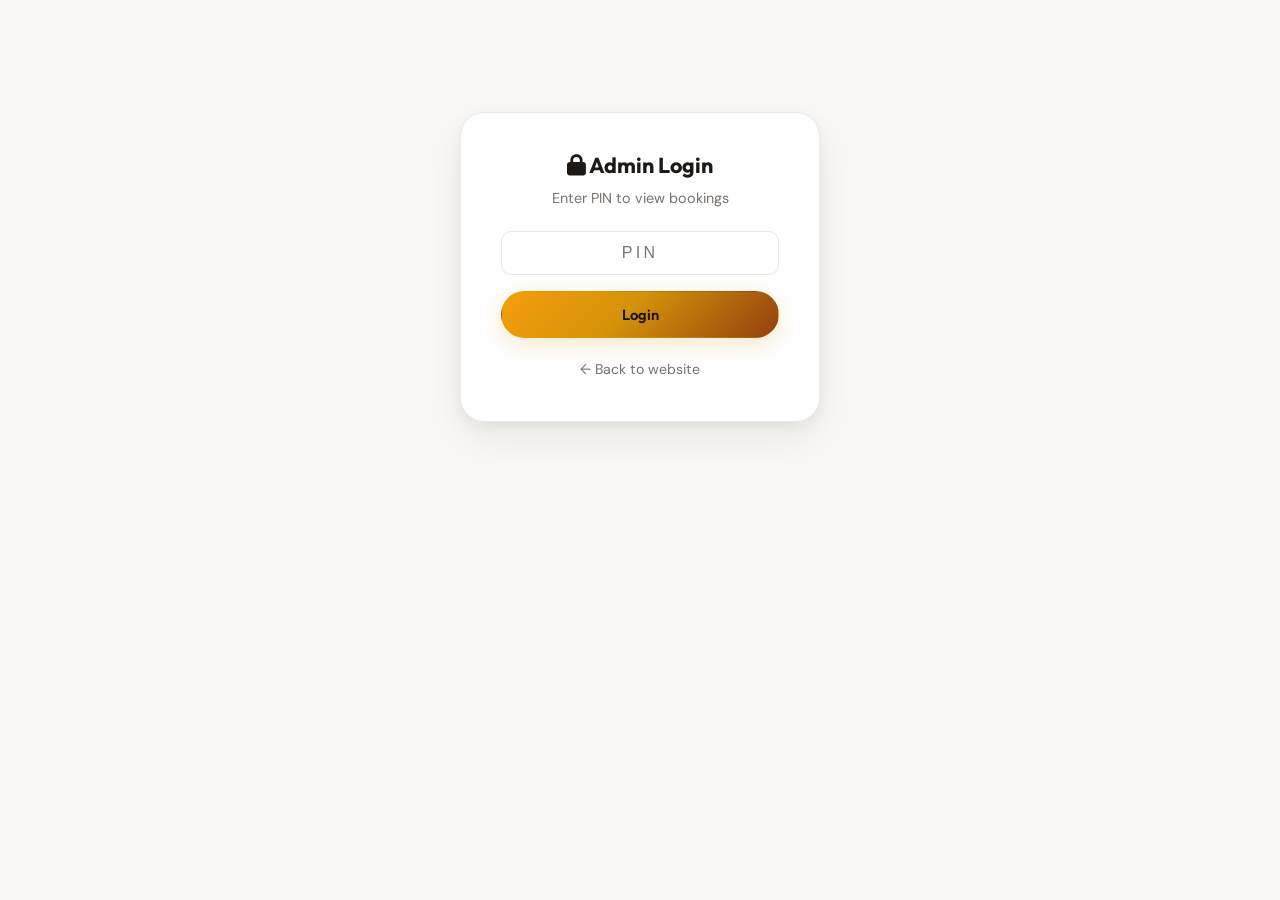
<file: admin.html>
<!DOCTYPE html>
<html lang="en">
<head>
<meta charset="UTF-8" />
<meta name="viewport" content="width=device-width, initial-scale=1.0, viewport-fit=cover" />
<title>Admin — Bookings | Birajdar Travels</title>
<meta name="robots" content="noindex" />
<meta name="theme-color" content="#faf8f5" />
<link rel="stylesheet" href="https://cdnjs.cloudflare.com/ajax/libs/font-awesome/6.5.1/css/all.min.css">
<link href="https://fonts.googleapis.com/css2?family=DM+Sans:wght@400;500;600;700&family=Outfit:wght@600;700&display=swap" rel="stylesheet">
<link rel="stylesheet" href="styles.css?v=20260711b" />
</head>
<body class="admin-page">
<div class="admin-wrap">
  <div class="admin-login" id="adminLogin">
    <div class="admin-login-card">
      <h1><i class="fa-solid fa-lock"></i> Admin Login</h1>
      <p>Enter PIN to view bookings</p>
      <input type="password" id="adminPinInput" placeholder="PIN" maxlength="8" />
      <button type="button" class="btn btn-primary btn-block" id="adminLoginBtn">Login</button>
      <p class="admin-login-err" id="adminLoginErr" hidden>Incorrect PIN</p>
      <a href="index.html" class="admin-back">← Back to website</a>
    </div>
  </div>

  <div class="admin-dashboard" id="adminDashboard" hidden>
    <header class="admin-header">
      <div>
        <h1>Birajdar Travels — Bookings</h1>
        <p id="adminStats">Loading…</p>
      </div>
      <div class="admin-header-actions">
        <button type="button" class="btn btn-outline btn-sm" id="adminRefresh"><i class="fa-solid fa-rotate"></i> Refresh</button>
        <button type="button" class="btn btn-outline btn-sm" id="adminExport"><i class="fa-solid fa-download"></i> Export JSON</button>
        <button type="button" class="btn btn-outline btn-sm" id="adminLogout">Logout</button>
      </div>
    </header>

    <div class="admin-filters">
      <input type="search" id="adminSearch" placeholder="Search by name, phone, or reference…" />
      <select id="adminFilterStatus">
        <option value="">All statuses</option>
        <option value="pending_confirmation">Pending confirmation</option>
        <option value="confirmed">Confirmed</option>
        <option value="cancelled">Cancelled</option>
      </select>
    </div>

    <div class="admin-table-wrap">
      <table class="admin-table">
        <thead>
          <tr>
            <th>Reference</th>
            <th>Date</th>
            <th>Customer</th>
            <th>Service</th>
            <th>Travel</th>
            <th>Amount</th>
            <th>Status</th>
            <th>Actions</th>
          </tr>
        </thead>
        <tbody id="adminTableBody"></tbody>
      </table>
      <p class="admin-empty" id="adminEmpty" hidden>No bookings found.</p>
    </div>

    <div class="admin-detail" id="adminDetail" hidden>
      <div class="admin-detail-inner">
        <button type="button" class="admin-detail-close" id="adminDetailClose"><i class="fa-solid fa-xmark"></i></button>
        <div id="adminDetailContent"></div>
      </div>
    </div>
  </div>
</div>

<script src="js/config.js"></script>
<script src="js/booking-engine.js"></script>
<script src="js/booking-api.js"></script>
<script src="js/admin.js"></script>
</body>
</html>
</file>
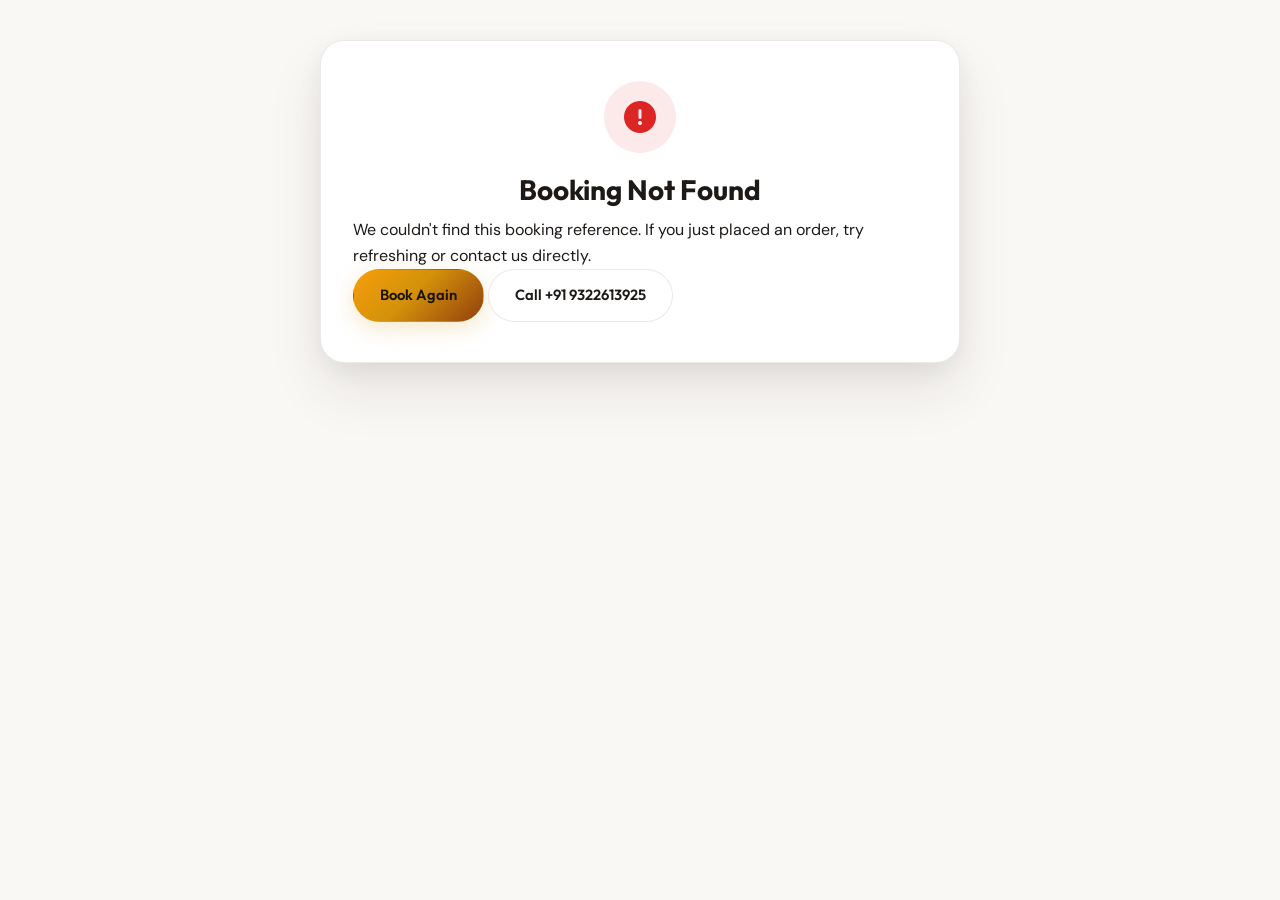
<file: confirm.html>
<!DOCTYPE html>
<html lang="en">
<head>
<meta charset="UTF-8" />
<meta name="viewport" content="width=device-width, initial-scale=1.0, viewport-fit=cover" />
<title>Booking Confirmed | Birajdar Travels</title>
<meta name="robots" content="noindex" />
<meta name="theme-color" content="#faf8f5" />
<link rel="icon" type="image/svg+xml" href="data:image/svg+xml,%3Csvg xmlns='http://www.w3.org/2000/svg' viewBox='0 0 100 100'%3E%3Ctext y='.9em' font-size='90'%3E%F0%9F%9A%95%3C/text%3E%3C/svg%3E" />
<link rel="preconnect" href="https://fonts.googleapis.com">
<link rel="preconnect" href="https://fonts.gstatic.com" crossorigin>
<link href="https://fonts.googleapis.com/css2?family=DM+Sans:ital,opsz,wght@0,9..40,400;0,9..40,500;0,9..40,600;0,9..40,700&family=Outfit:wght@400;500;600;700;800&display=swap" rel="stylesheet">
<link rel="stylesheet" href="https://cdnjs.cloudflare.com/ajax/libs/font-awesome/6.5.1/css/all.min.css">
<link rel="stylesheet" href="styles.css?v=20260711b" />
</head>
<body class="confirm-page">
<div class="confirm-wrap">
  <div class="confirm-card" id="confirmCard">
    <div class="confirm-icon"><i class="fa-solid fa-circle-check"></i></div>
    <h1>Booking Received!</h1>
    <p class="confirm-lead">Your request has been submitted. We will call you shortly to confirm details and share payment instructions.</p>

    <div class="confirm-ref-box">
      <span>Booking Reference</span>
      <strong id="confirmRef">—</strong>
      <button type="button" class="btn-copy" id="copyRef" title="Copy reference"><i class="fa-solid fa-copy"></i></button>
    </div>

    <div class="confirm-status">
      <span class="status-pill pending"><i class="fa-solid fa-clock"></i> Pending Confirmation</span>
      <span class="status-pill payment"><i class="fa-solid fa-wallet"></i> Payment After Confirm</span>
    </div>

    <div class="bk-review confirm-summary" id="confirmSummary"></div>

    <div class="confirm-payment" id="confirmPayment">
      <h2><i class="fa-solid fa-indian-rupee-sign"></i> Pay After We Confirm</h2>
      <p>Once we call and confirm your booking, pay via UPI or bank transfer:</p>
      <div class="payment-methods">
        <div class="payment-block">
          <h3><i class="fa-solid fa-mobile-screen"></i> UPI</h3>
          <p><strong id="payUpiId">—</strong></p>
          <p class="pay-name" id="payUpiName">—</p>
        </div>
        <div class="payment-block">
          <h3><i class="fa-solid fa-building-columns"></i> Bank Transfer</h3>
          <dl class="bank-details" id="bankDetails"></dl>
        </div>
      </div>
      <p class="pay-note"><i class="fa-solid fa-circle-info"></i> Mention your booking reference <strong id="payRefNote">—</strong> in the UPI note or bank transfer remark.</p>
    </div>

    <div class="confirm-next">
      <h3>What happens next?</h3>
      <ol>
        <li>Our team calls you within <strong>2 hours</strong> (usually sooner)</li>
        <li>We confirm dates, travellers, vehicle & final amount</li>
        <li>You pay via UPI or bank transfer</li>
        <li>Booking confirmed — see you in Solapur!</li>
      </ol>
    </div>

    <div class="confirm-actions">
      <a href="tel:+919322613925" class="btn btn-primary"><i class="fa-solid fa-phone"></i> Call Us</a>
      <a href="#" class="btn btn-whatsapp" id="confirmWhatsApp"><i class="fa-brands fa-whatsapp"></i> WhatsApp</a>
      <a href="index.html" class="btn btn-outline"><i class="fa-solid fa-home"></i> Back to Home</a>
    </div>
  </div>

  <div class="confirm-card confirm-error" id="confirmError" hidden>
    <div class="confirm-icon error"><i class="fa-solid fa-circle-exclamation"></i></div>
    <h1>Booking Not Found</h1>
    <p>We couldn't find this booking reference. If you just placed an order, try refreshing or contact us directly.</p>
    <a href="index.html#book" class="btn btn-primary">Book Again</a>
    <a href="tel:+919322613925" class="btn btn-outline">Call +91 9322613925</a>
  </div>
</div>

<script src="js/config.js"></script>
<script src="js/booking-engine.js"></script>
<script src="js/booking-api.js"></script>
<script>
(function () {
  const { formatINR, formatDate } = window.BTBooking;
  const params = new URLSearchParams(location.search);
  const ref = params.get('ref');
  const booking = ref ? window.BTBookingAPI.getBookingByRef(ref) : window.BTBookingAPI.getLastBooking();

  const card = document.getElementById('confirmCard');
  const err = document.getElementById('confirmError');

  if (!booking) {
    card.hidden = true;
    err.hidden = false;
    return;
  }

  document.getElementById('confirmRef').textContent = booking.bookingRef;
  document.getElementById('payRefNote').textContent = booking.bookingRef;

  const cfg = window.BT_CONFIG?.payment || {};
  document.getElementById('payUpiId').textContent = cfg.upiId || 'Contact us';
  document.getElementById('payUpiName').textContent = cfg.upiName || '';

  document.getElementById('bankDetails').innerHTML = `
    <dt>Bank</dt><dd>${cfg.bankName || '—'}</dd>
    <dt>Account Name</dt><dd>${cfg.accountName || '—'}</dd>
    <dt>Account No.</dt><dd>${cfg.accountNumber || '—'}</dd>
    <dt>IFSC</dt><dd>${cfg.ifsc || '—'}</dd>
  `;

  const rows = [
    ['Service', booking.serviceLabel],
    ['Travel date', formatDate(booking.travelDate)],
    ['Name', booking.customerName],
    ['Phone', booking.customerPhone]
  ];
  if (booking.customerEmail) rows.push(['Email', booking.customerEmail]);
  if (booking.serviceType === 'spiritual') {
    rows.push(['From', booking.travelingFrom]);
    rows.push(['Travellers', `${booking.adults} adult(s), ${booking.childHalf} child (5–12), ${booking.childFree} child (0–5)`]);
    rows.push(['Vehicle', booking.vehicle]);
    rows.push(['Amount', formatINR(booking.estimatedTotal)]);
  } else {
    rows.push(['Pickup', booking.pickup]);
    rows.push(['Drop', booking.drop]);
    rows.push(['Vehicle', booking.vehicle]);
    rows.push(['Amount', booking.estimatedTotal ? formatINR(booking.estimatedTotal) : 'Confirm on call']);
  }
  if (booking.specialNotes) rows.push(['Notes', booking.specialNotes]);

  document.getElementById('confirmSummary').innerHTML = rows.map(([k, v]) =>
    `<div class="bk-review-row"><span>${k}</span><strong>${v}</strong></div>`
  ).join('');

  const wa = document.getElementById('confirmWhatsApp');
  const waMsg = encodeURIComponent(
    `Hi, I placed booking ${booking.bookingRef} for ${booking.serviceLabel} on ${formatDate(booking.travelDate)}. Please confirm.`
  );
  wa.href = `https://wa.me/${window.BT_CONFIG?.business?.whatsapp || '919322613925'}?text=${waMsg}`;

  document.getElementById('copyRef').addEventListener('click', () => {
    navigator.clipboard?.writeText(booking.bookingRef);
    document.getElementById('copyRef').innerHTML = '<i class="fa-solid fa-check"></i>';
    setTimeout(() => {
      document.getElementById('copyRef').innerHTML = '<i class="fa-solid fa-copy"></i>';
    }, 2000);
  });
})();
</script>
</body>
</html>
</file>
<file: styles.css>
/* ═══════════════════════════════════════════
   Birajdar Travels — Premium Design System
   ═══════════════════════════════════════════ */

*, *::before, *::after { box-sizing: border-box; margin: 0; padding: 0; }

[hidden] { display: none !important; }

:root {
  --bg: #faf8f5;
  --bg-elevated: #ffffff;
  --bg-card: #ffffff;
  --surface: #f3efe8;
  --surface-hover: #e8e2d8;
  --text: #1c1917;
  --text-secondary: #57534e;
  --muted: #78716c;
  --gold: #d4920a;
  --gold-light: #f59e0b;
  --gold-dark: #92400e;
  --gold-glow: rgba(212, 146, 10, 0.22);
  --accent: var(--gold-dark);
  --accent-2: var(--gold);
  --green: #15803d;
  --whatsapp: #22c55e;
  --border: rgba(28, 25, 23, 0.09);
  --border-gold: rgba(146, 64, 14, 0.22);
  --glass: rgba(255, 255, 255, 0.9);
  --on-gold: #1a1204;
  --pill-bg: rgba(28, 25, 23, 0.04);
  --pill-bg-hover: rgba(28, 25, 23, 0.07);
  --card-tint: rgba(28, 25, 23, 0.025);
  --card-tint-2: rgba(28, 25, 23, 0.04);
  --input-bg: #fafaf9;
  --footer-bg: #f0ebe3;
  --nav-scrolled: rgba(255, 255, 255, 0.96);
  --nav-mobile: rgba(255, 255, 255, 0.99);
  --shadow-sm: 0 1px 3px rgba(28, 25, 23, 0.04), 0 6px 20px rgba(28, 25, 23, 0.05);
  --shadow-md: 0 4px 12px rgba(28, 25, 23, 0.05), 0 16px 40px rgba(28, 25, 23, 0.07);
  --shadow-lg: 0 8px 24px rgba(28, 25, 23, 0.06), 0 28px 56px rgba(28, 25, 23, 0.09);
  --shadow-gold: 0 6px 22px var(--gold-glow);
  --radius: 16px;
  --radius-lg: 24px;
  --radius-pill: 999px;
  --font-display: 'Outfit', system-ui, sans-serif;
  --font-body: 'DM Sans', system-ui, sans-serif;
  --ease: cubic-bezier(0.4, 0, 0.2, 1);
  --nav-h: 76px;
}

html {
  scroll-behavior: smooth;
  scroll-padding-top: calc(var(--nav-h) + env(safe-area-inset-top, 0px));
  -webkit-text-size-adjust: 100%;
  text-size-adjust: 100%;
}

body {
  font-family: var(--font-body);
  background: var(--bg);
  color: var(--text);
  line-height: 1.65;
  overflow-x: hidden;
  -webkit-font-smoothing: antialiased;
  -moz-osx-font-smoothing: grayscale;
}

body.nav-open { overflow: hidden; touch-action: none; }

a, button, input, select, textarea, .btn, .nav-link, .city-tab, .bk-service-card {
  -webkit-tap-highlight-color: rgba(212, 146, 10, 0.12);
}

button, .btn, .nav-link, .menu-toggle, .city-tab, .bk-service-card, .float-btn {
  touch-action: manipulation;
}

::selection {
  background: rgba(245, 158, 11, 0.22);
  color: var(--text);
}

img { max-width: 100%; display: block; }
a { text-decoration: none; color: inherit; }
ul { list-style: none; }

.container { width: min(1180px, 90%); margin-inline: auto; }

.section {
  padding: clamp(72px, 10vw, 110px) 0;
  position: relative;
}

.eyebrow {
  display: inline-flex;
  align-items: center;
  gap: 8px;
  color: var(--gold-dark);
  font-family: var(--font-display);
  font-weight: 600;
  font-size: 0.78rem;
  text-transform: uppercase;
  letter-spacing: 0.18em;
  margin-bottom: 14px;
}

.eyebrow::before {
  content: '';
  width: 24px;
  height: 2px;
  background: linear-gradient(90deg, var(--gold), transparent);
  border-radius: 2px;
}

.section-head {
  text-align: center;
  max-width: 640px;
  margin: 0 auto 56px;
}

.section-head h2 {
  font-family: var(--font-display);
  font-size: clamp(1.85rem, 4vw, 2.75rem);
  font-weight: 700;
  letter-spacing: -0.02em;
  margin-bottom: 14px;
  line-height: 1.15;
}

.section-head p { color: var(--text-secondary); font-size: 1.05rem; }
.accent { color: var(--gold-dark); }

.gradient-text {
  background: linear-gradient(135deg, var(--gold-light) 0%, var(--gold) 50%, var(--gold-dark) 100%);
  -webkit-background-clip: text;
  -webkit-text-fill-color: transparent;
  background-clip: text;
}

h1, h2, h3, h4 { font-family: var(--font-display); font-weight: 700; line-height: 1.2; }

/* ── Background Mesh ── */
.bg-mesh {
  position: fixed;
  inset: 0;
  z-index: -1;
  overflow: hidden;
  pointer-events: none;
}

.orb {
  position: absolute;
  border-radius: 50%;
  filter: blur(80px);
  opacity: 0.45;
  animation: float 20s ease-in-out infinite;
}

.orb-1 {
  width: 520px; height: 520px;
  background: radial-gradient(circle, rgba(245, 158, 11, 0.14), transparent 70%);
  top: -12%; right: -8%;
}

.orb-2 {
  width: 420px; height: 420px;
  background: radial-gradient(circle, rgba(217, 119, 6, 0.08), transparent 70%);
  bottom: 18%; left: -12%;
  animation-delay: -7s;
}

.orb-3 {
  width: 380px; height: 380px;
  background: radial-gradient(circle, rgba(251, 191, 36, 0.1), transparent 70%);
  bottom: -8%; right: 20%;
  animation-delay: -14s;
}

@keyframes float {
  0%, 100% { transform: translate(0, 0) scale(1); }
  33% { transform: translate(30px, -20px) scale(1.05); }
  66% { transform: translate(-20px, 15px) scale(0.95); }
}

/* ── Buttons ── */
.btn {
  display: inline-flex;
  align-items: center;
  justify-content: center;
  gap: 8px;
  padding: 13px 26px;
  border-radius: var(--radius-pill);
  font-family: var(--font-display);
  font-weight: 600;
  font-size: 0.92rem;
  border: 1.5px solid transparent;
  cursor: pointer;
  transition: transform 0.25s var(--ease), box-shadow 0.25s var(--ease), background 0.25s var(--ease);
  white-space: nowrap;
}

.btn-primary {
  background: linear-gradient(135deg, var(--gold-light), var(--gold) 45%, var(--gold-dark));
  color: var(--on-gold);
  border-color: transparent;
  box-shadow: var(--shadow-gold);
}

.btn-primary:hover {
  transform: translateY(-3px);
  box-shadow: 0 12px 40px var(--gold-glow);
}

.btn-outline {
  background: rgba(255, 255, 255, 0.85);
  color: var(--text);
  border-color: var(--border);
  backdrop-filter: blur(8px);
}

.btn-outline:hover {
  background: #ffffff;
  border-color: rgba(28, 25, 23, 0.18);
  transform: translateY(-3px);
  box-shadow: var(--shadow-sm);
}

.btn-glass {
  background: rgba(251, 191, 36, 0.12);
  color: var(--gold-dark);
  border-color: var(--border-gold);
  backdrop-filter: blur(12px);
}

.btn-glass:hover {
  background: rgba(251, 191, 36, 0.2);
  transform: translateY(-3px);
}

.btn-dark {
  background: var(--surface);
  color: var(--text);
  border-color: var(--border);
}

.btn-dark:hover { background: var(--surface-hover); transform: translateY(-2px); }

.btn-whatsapp {
  background: linear-gradient(135deg, #2ee06a, var(--whatsapp));
  color: #fff;
  border-color: transparent;
}

.btn-whatsapp:hover {
  transform: translateY(-3px);
  box-shadow: 0 10px 30px rgba(37, 211, 102, 0.35);
}

.btn-lg { padding: 16px 34px; font-size: 1rem; }
.btn-sm { padding: 8px 18px; font-size: 0.82rem; }
.btn-block { width: 100%; }

/* ── Navbar ── */
.navbar {
  position: fixed;
  top: 0; left: 0; right: 0;
  z-index: 1000;
  padding: calc(14px + env(safe-area-inset-top, 0px)) 0 14px;
  background: rgba(255, 255, 255, 0.72);
  backdrop-filter: blur(16px) saturate(1.2);
  border-bottom: 1px solid transparent;
  transition: padding 0.35s var(--ease), background 0.35s var(--ease), border-color 0.35s var(--ease), box-shadow 0.35s var(--ease);
}

.navbar.scrolled {
  padding: 10px 0;
  background: var(--nav-scrolled);
  backdrop-filter: blur(20px) saturate(1.4);
  border-bottom: 1px solid var(--border);
  box-shadow: var(--shadow-sm);
}

.nav-inner {
  display: flex;
  align-items: center;
  justify-content: space-between;
  gap: 20px;
}

.logo {
  display: flex;
  align-items: center;
  gap: 12px;
  font-family: var(--font-display);
  font-weight: 700;
  font-size: 1.2rem;
  color: var(--text);
  z-index: 2;
}

.logo-mark {
  width: 42px; height: 42px;
  border-radius: 12px;
  background: linear-gradient(135deg, var(--gold-light), var(--gold-dark));
  display: grid;
  place-items: center;
  color: var(--on-gold);
  font-size: 1.1rem;
  box-shadow: var(--shadow-gold);
}

.logo-text b { color: var(--gold-dark); font-weight: 800; }

.nav-links {
  display: flex;
  gap: 6px;
  padding: 6px;
  background: var(--pill-bg);
  border: 1px solid var(--border);
  border-radius: var(--radius-pill);
  backdrop-filter: blur(12px);
}

.nav-link {
  padding: 9px 16px;
  border-radius: var(--radius-pill);
  font-size: 0.88rem;
  font-weight: 500;
  color: var(--text-secondary);
  transition: color 0.2s, background 0.2s;
}

.nav-link:hover,
.nav-link.active {
  color: var(--text);
  background: var(--pill-bg-hover);
}

.nav-link.active { color: var(--gold-dark); }

.menu-toggle {
  display: none;
  background: var(--pill-bg);
  border: 1px solid var(--border);
  border-radius: 12px;
  color: var(--text);
  font-size: 1.2rem;
  width: 44px; height: 44px;
  min-width: 44px;
  min-height: 44px;
  cursor: pointer;
  transition: background 0.2s, border-color 0.2s;
  position: relative;
  z-index: 1002;
}

.menu-toggle:focus-visible {
  outline: 2px solid var(--gold);
  outline-offset: 2px;
}

.nav-overlay {
  position: fixed;
  inset: 0;
  z-index: 999;
  background: rgba(28, 25, 23, 0.35);
  backdrop-filter: blur(4px);
  opacity: 0;
  visibility: hidden;
  transition: opacity 0.3s var(--ease), visibility 0.3s;
}

.nav-overlay.visible {
  opacity: 1;
  visibility: visible;
}

/* ── Hero ── */
.hero {
  position: relative;
  min-height: 100vh;
  display: flex;
  align-items: center;
  padding: calc(var(--nav-h) + 40px) 0 80px;
  overflow: hidden;
}

.hero-bg {
  position: absolute;
  inset: 0;
  background: url('https://images.unsplash.com/photo-1502877338535-766e1452684a?w=1920&q=80') center/cover no-repeat;
  transform: scale(1.05);
  animation: heroZoom 20s ease-in-out infinite alternate;
}

@keyframes heroZoom {
  from { transform: scale(1.05); }
  to { transform: scale(1.12); }
}

.hero-gradient {
  position: absolute;
  inset: 0;
  background:
    linear-gradient(180deg, rgba(255, 253, 250, 0.88) 0%, rgba(250, 248, 245, 0.96) 50%, var(--bg) 100%),
    radial-gradient(ellipse 70% 55% at 50% 15%, rgba(245, 158, 11, 0.1), transparent 65%);
}

.hero-content {
  position: relative;
  z-index: 2;
  text-align: center;
  max-width: 900px;
  margin: 0 auto;
}

.badge-pill {
  display: inline-flex;
  align-items: center;
  gap: 8px;
  padding: 8px 20px;
  border-radius: var(--radius-pill);
  background: #fff;
  border: 1px solid var(--border-gold);
  color: var(--gold-dark);
  font-size: 0.85rem;
  font-weight: 600;
  margin-bottom: 24px;
  box-shadow: var(--shadow-sm);
  animation: fadeUp 0.7s var(--ease) both;
}

.hero h1 {
  font-size: clamp(2.2rem, 5.5vw, 4rem);
  letter-spacing: -0.03em;
  margin-bottom: 20px;
  animation: fadeUp 0.8s var(--ease) 0.1s both;
}

.hero-lead {
  font-size: clamp(1rem, 1.8vw, 1.2rem);
  color: var(--text-secondary);
  max-width: 600px;
  margin: 0 auto 32px;
  animation: fadeUp 0.9s var(--ease) 0.2s both;
}

.hero-cta {
  display: flex;
  gap: 14px;
  justify-content: center;
  flex-wrap: wrap;
  margin-bottom: 48px;
  animation: fadeUp 1s var(--ease) 0.3s both;
}

.hero-stats {
  display: grid;
  grid-template-columns: repeat(4, 1fr);
  gap: 16px;
  max-width: 720px;
  margin: 0 auto 40px;
  animation: fadeUp 1.1s var(--ease) 0.4s both;
}

.hero-stat {
  padding: 20px 16px;
  background: var(--bg-card);
  border: 1px solid var(--border);
  border-radius: var(--radius);
  box-shadow: var(--shadow-sm);
  transition: border-color 0.3s, transform 0.3s, box-shadow 0.3s;
}

.hero-stat:hover {
  border-color: var(--border-gold);
  transform: translateY(-4px);
  box-shadow: var(--shadow-md);
}

.hero-stat-num {
  display: block;
  font-family: var(--font-display);
  font-size: 1.6rem;
  font-weight: 800;
  color: var(--gold-dark);
  line-height: 1.1;
}

.hero-stat-label {
  display: block;
  font-size: 0.78rem;
  color: var(--muted);
  margin-top: 4px;
  text-transform: uppercase;
  letter-spacing: 0.06em;
}

.trust-points {
  display: flex;
  gap: 12px;
  justify-content: center;
  flex-wrap: wrap;
  animation: fadeUp 1.2s var(--ease) 0.5s both;
}

.trust-item {
  display: flex;
  align-items: center;
  gap: 8px;
  padding: 10px 18px;
  background: var(--bg-card);
  border: 1px solid var(--border);
  border-radius: var(--radius-pill);
  font-size: 0.88rem;
  color: var(--text-secondary);
  box-shadow: var(--shadow-sm);
}

.trust-item i { color: var(--gold-dark); }

.scroll-cue {
  position: absolute;
  bottom: 32px;
  left: 50%;
  transform: translateX(-50%);
  width: 40px; height: 40px;
  border-radius: 50%;
  border: 1px solid var(--border);
  display: grid;
  place-items: center;
  color: var(--muted);
  font-size: 0.85rem;
  animation: bounce 2s ease-in-out infinite;
  z-index: 2;
}

@keyframes bounce {
  0%, 100% { transform: translateX(-50%) translateY(0); }
  50% { transform: translateX(-50%) translateY(8px); }
}

@keyframes fadeUp {
  from { opacity: 0; transform: translateY(28px); }
  to { opacity: 1; transform: translateY(0); }
}

/* ── Glass Card Utility ── */
.glass-card {
  background: var(--bg-card);
  border: 1px solid var(--border);
  border-radius: var(--radius-lg);
  backdrop-filter: blur(20px);
  box-shadow: var(--shadow-md);
}

/* ── About ── */
.about { background: var(--bg-elevated); }

.grid-2 {
  display: grid;
  grid-template-columns: 1fr 1fr;
  gap: clamp(40px, 6vw, 72px);
  align-items: center;
}

.about-img {
  position: relative;
  border-radius: var(--radius-lg);
  overflow: hidden;
}

.about-img::after {
  content: '';
  position: absolute;
  inset: 0;
  border-radius: inherit;
  border: 1px solid var(--border);
  pointer-events: none;
}

.about-img img {
  border-radius: var(--radius-lg);
  aspect-ratio: 4/3;
  object-fit: cover;
  transition: transform 0.7s var(--ease);
}

.about-img:hover img { transform: scale(1.06); }

.floating-stat {
  position: absolute;
  bottom: 24px;
  right: 24px;
  background: linear-gradient(135deg, var(--gold-light), var(--gold));
  color: var(--on-gold);
  padding: 22px 28px;
  border-radius: var(--radius);
  box-shadow: var(--shadow-gold);
}

.stat-num {
  font-family: var(--font-display);
  font-size: 2.2rem;
  font-weight: 800;
  line-height: 1;
}

.stat-label { font-size: 0.82rem; font-weight: 600; margin-top: 4px; }

.about-text h2 { margin-bottom: 20px; font-size: clamp(1.6rem, 3vw, 2.2rem); }
.about-text p { color: var(--text-secondary); margin-bottom: 16px; }

.about-features {
  display: grid;
  grid-template-columns: 1fr 1fr;
  gap: 12px;
  margin: 28px 0;
}

.feature {
  display: flex;
  align-items: center;
  gap: 10px;
  padding: 12px 14px;
  background: var(--card-tint);
  border: 1px solid var(--border);
  border-radius: 12px;
  font-size: 0.92rem;
  color: var(--text-secondary);
  transition: border-color 0.25s;
}

.feature:hover { border-color: var(--border-gold); }
.feature i { color: var(--gold); }

/* ── Services ── */
.services-section { background: var(--bg); }

.services-grid {
  display: grid;
  grid-template-columns: repeat(auto-fit, minmax(300px, 1fr));
  gap: 20px;
}

.service-card,
.fleet-card,
.testi-card,
.contact-card,
.booking-form,
.tour-train-card,
.tour-places-card,
.itinerary-wrap,
.include-card,
.tour-pricing,
.package-card {
  box-shadow: var(--shadow-sm);
}

.service-card {
  padding: 32px 28px;
  background: var(--bg-card);
  border: 1px solid var(--border);
  border-radius: var(--radius-lg);
  transition: transform 0.35s var(--ease), border-color 0.35s, box-shadow 0.35s;
  position: relative;
  overflow: hidden;
}

.service-card:hover,
.fleet-card:hover,
.testi-card:hover,
.contact-card:hover,
.package-card:hover {
  box-shadow: var(--shadow-md);
}

.service-card::before {
  content: '';
  position: absolute;
  top: 0; left: 0; right: 0;
  height: 3px;
  background: linear-gradient(90deg, var(--gold), var(--gold-dark));
  transform: scaleX(0);
  transform-origin: left;
  transition: transform 0.4s var(--ease);
}

.service-card:hover {
  transform: translateY(-8px);
  border-color: var(--border-gold);
  box-shadow: var(--shadow-md);
}

.service-card:hover::before { transform: scaleX(1); }

.service-icon {
  width: 56px; height: 56px;
  border-radius: 14px;
  background: linear-gradient(135deg, rgba(245, 197, 24, 0.15), rgba(245, 197, 24, 0.05));
  border: 1px solid var(--border-gold);
  display: grid;
  place-items: center;
  color: var(--gold-dark);
  font-size: 1.4rem;
  margin-bottom: 20px;
  transition: transform 0.3s, background 0.3s;
}

.service-card:hover .service-icon {
  background: linear-gradient(135deg, var(--gold-light), var(--gold));
  color: var(--on-gold);
  transform: scale(1.08) rotate(-3deg);
}

.service-card h3 { font-size: 1.15rem; margin-bottom: 10px; }
.service-card p { color: var(--text-secondary); font-size: 0.92rem; }

/* ── Fleet ── */
.fleet { background: var(--bg-elevated); }

.fleet-grid {
  display: grid;
  grid-template-columns: repeat(auto-fit, minmax(320px, 1fr));
  gap: 24px;
}

.fleet-card {
  background: var(--bg-card);
  border: 1px solid var(--border);
  border-radius: var(--radius-lg);
  overflow: hidden;
  backdrop-filter: blur(16px);
  transition: transform 0.35s var(--ease), box-shadow 0.35s, border-color 0.35s;
}

.fleet-card:hover {
  transform: translateY(-10px);
  box-shadow: var(--shadow-lg);
  border-color: var(--border-gold);
}

.fleet-card.featured {
  border-color: var(--border-gold);
  box-shadow: 0 0 0 1px rgba(245, 197, 24, 0.15), var(--shadow-gold);
}

.fleet-img {
  position: relative;
  height: 230px;
  overflow: hidden;
  background: var(--surface);
}

.fleet-img img {
  width: 100%; height: 100%;
  object-fit: cover;
  object-position: center 55%;
  transition: transform 0.6s var(--ease);
}

.fleet-card:hover .fleet-img img { transform: scale(1.1); }

.fleet-tag {
  position: absolute;
  top: 14px; left: 14px;
  padding: 6px 14px;
  border-radius: var(--radius-pill);
  background: rgba(0, 0, 0, 0.65);
  backdrop-filter: blur(8px);
  font-size: 0.72rem;
  font-weight: 600;
  text-transform: uppercase;
  letter-spacing: 0.05em;
}

.popular-tag {
  position: absolute;
  top: 14px; right: 14px;
  padding: 6px 14px;
  border-radius: var(--radius-pill);
  background: linear-gradient(135deg, var(--gold-light), var(--gold));
  color: var(--on-gold);
  font-size: 0.72rem;
  font-weight: 700;
}

.fleet-body { padding: 26px; }
.fleet-body h3 { font-size: 1.3rem; margin-bottom: 12px; }

.fleet-meta {
  display: flex;
  gap: 14px;
  flex-wrap: wrap;
  color: var(--muted);
  font-size: 0.84rem;
  margin-bottom: 18px;
}

.fleet-meta i { color: var(--gold); margin-right: 4px; }

.fleet-price { margin-bottom: 20px; }

.fleet-price .price {
  font-family: var(--font-display);
  font-size: 2.2rem;
  font-weight: 800;
  background: linear-gradient(135deg, var(--gold-light), var(--gold));
  -webkit-background-clip: text;
  -webkit-text-fill-color: transparent;
  background-clip: text;
}

.fleet-price .per { color: var(--muted); font-size: 0.95rem; }

/* ── Rates ── */
.rates { background: var(--bg); }

.rate-table-wrap {
  background: var(--bg-card);
  border: 1px solid var(--border);
  border-radius: var(--radius-lg);
  overflow: hidden;
  overflow-x: auto;
  -webkit-overflow-scrolling: touch;
  backdrop-filter: blur(16px);
  box-shadow: var(--shadow-md);
}

.rate-table { min-width: 560px; }

.rate-scroll-hint {
  display: none;
  align-items: center;
  justify-content: center;
  gap: 6px;
  padding: 10px 16px;
  font-size: 0.78rem;
  color: var(--muted);
  background: var(--surface);
  border-top: 1px solid var(--border);
}

.rate-scroll-hint i { color: var(--gold); }

.rate-table { width: 100%; border-collapse: collapse; }

.rate-table thead {
  background: linear-gradient(135deg, var(--gold-light), var(--gold) 50%, var(--gold-dark));
  color: var(--on-gold);
}

.rate-table th {
  padding: 18px 22px;
  text-align: left;
  font-family: var(--font-display);
  font-weight: 700;
  font-size: 0.88rem;
  text-transform: uppercase;
  letter-spacing: 0.04em;
}

.rate-table td {
  padding: 18px 22px;
  border-top: 1px solid var(--border);
  color: var(--text-secondary);
}

.rate-table tbody tr { transition: background 0.2s; }
.rate-table tbody tr:hover { background: rgba(245, 197, 24, 0.04); }
.rate-table td i { color: var(--gold); margin-right: 8px; }

.rate-table .rate {
  color: var(--gold-dark);
  font-family: var(--font-display);
  font-weight: 700;
  font-size: 1.05rem;
}

.rate-note {
  text-align: center;
  margin-top: 22px;
  color: var(--muted);
  font-size: 0.9rem;
}

.rate-note i { color: var(--gold); margin-right: 6px; }

/* ── Spiritual Tour ── */
.spiritual-tour {
  background: var(--bg-elevated);
  position: relative;
  overflow: hidden;
}

.spiritual-tour::before {
  content: 'ॐ';
  position: absolute;
  top: 50%;
  left: 50%;
  transform: translate(-50%, -50%);
  font-size: clamp(200px, 40vw, 400px);
  color: rgba(180, 83, 9, 0.05);
  pointer-events: none;
  font-family: serif;
}

.tour-highlights {
  display: flex;
  gap: 12px;
  flex-wrap: wrap;
  justify-content: center;
  margin-bottom: 48px;
}

.tour-highlight {
  display: inline-flex;
  align-items: center;
  gap: 10px;
  padding: 12px 22px;
  background: var(--bg-card);
  border: 1px solid var(--border);
  border-radius: var(--radius-pill);
  font-size: 0.9rem;
  font-weight: 500;
  color: var(--text-secondary);
  backdrop-filter: blur(12px);
  transition: border-color 0.25s, color 0.25s;
}

.tour-highlight:hover { border-color: var(--border-gold); color: var(--text); }
.tour-highlight i { color: var(--gold); }

.tour-arrival-banner {
  display: flex;
  gap: 20px;
  align-items: flex-start;
  padding: 24px 28px;
  margin-bottom: 36px;
  background: linear-gradient(135deg, rgba(245, 158, 11, 0.1), rgba(255, 255, 255, 0.9));
  border: 1px solid var(--border-gold);
  border-radius: var(--radius-lg);
  box-shadow: var(--shadow-sm);
}

.arrival-icon {
  width: 52px;
  height: 52px;
  border-radius: 14px;
  background: linear-gradient(135deg, var(--gold-light), var(--gold));
  color: var(--on-gold);
  display: grid;
  place-items: center;
  font-size: 1.35rem;
  flex-shrink: 0;
}

.tour-arrival-banner h3 {
  font-size: 1.1rem;
  margin-bottom: 6px;
  color: var(--gold-dark);
}

.tour-arrival-banner p {
  color: var(--text-secondary);
  font-size: 0.95rem;
  line-height: 1.6;
}

.tour-origin-intro {
  color: var(--text-secondary);
  font-size: 0.92rem;
  margin-bottom: 20px;
  line-height: 1.55;
}

.city-tabs {
  display: flex;
  flex-wrap: wrap;
  gap: 8px;
  margin-bottom: 22px;
}

.city-tab {
  padding: 10px 18px;
  border-radius: var(--radius-pill);
  border: 1px solid var(--border);
  background: var(--pill-bg);
  color: var(--text-secondary);
  font-family: var(--font-display);
  font-size: 0.88rem;
  font-weight: 600;
  cursor: pointer;
  transition: all 0.25s var(--ease);
}

.city-tab:hover {
  background: var(--pill-bg-hover);
  border-color: var(--border-gold);
  color: var(--text);
}

.city-tab.active {
  background: linear-gradient(135deg, var(--gold-light), var(--gold));
  border-color: transparent;
  color: var(--on-gold);
  box-shadow: var(--shadow-gold);
}

.city-panel {
  animation: fadeUp 0.35s var(--ease) both;
}

.city-panel[hidden] { display: none; }

.alt-train {
  display: block;
  margin-top: 4px;
  font-size: 0.88rem;
  color: var(--muted);
  font-weight: 400;
}

.alt-train b { color: var(--gold); }

.tour-grid {
  display: grid;
  grid-template-columns: 1fr 1fr;
  gap: 24px;
  margin-bottom: 40px;
}

.tour-train-card,
.tour-places-card {
  padding: 32px;
  background: var(--bg-card);
  border: 1px solid var(--border);
  border-radius: var(--radius-lg);
  backdrop-filter: blur(20px);
  box-shadow: var(--shadow-md);
}

.tour-card-head {
  display: flex;
  align-items: center;
  gap: 14px;
  margin-bottom: 22px;
}

.tour-card-head > i,
.tour-card-head .fa-solid {
  width: 48px; height: 48px;
  border-radius: 14px;
  background: linear-gradient(135deg, rgba(245, 197, 24, 0.15), rgba(245, 197, 24, 0.05));
  border: 1px solid var(--border-gold);
  display: grid;
  place-items: center;
  color: var(--gold-dark);
  font-size: 1.2rem;
  font-style: normal;
}

.tour-card-head h3 { font-size: 1.15rem; }

.tour-train-name { color: var(--text-secondary); margin-bottom: 20px; font-size: 0.95rem; }
.tour-train-name b { color: var(--gold); }

.train-route { display: flex; flex-direction: column; gap: 10px; margin-bottom: 20px; }

.train-stop {
  display: flex;
  justify-content: space-between;
  align-items: center;
  padding: 16px 18px;
  background: var(--card-tint);
  border: 1px solid var(--border);
  border-radius: 12px;
}

.train-stop.highlight {
  border-color: var(--border-gold);
  background: rgba(245, 197, 24, 0.08);
}

.stop-label { font-weight: 600; }
.stop-time { color: var(--gold); font-family: var(--font-display); font-weight: 700; }
.stop-time small { font-weight: 500; color: var(--muted); margin-left: 4px; }

.train-line {
  display: flex;
  align-items: center;
  gap: 10px;
  color: var(--muted);
  font-size: 0.84rem;
  padding: 4px 12px;
}

.train-line i { color: var(--gold); }

.tour-note { color: var(--muted); font-size: 0.88rem; line-height: 1.55; }
.tour-note i { color: var(--gold); margin-right: 6px; }

.tour-places { display: flex; flex-direction: column; gap: 14px; }

.tour-places li {
  display: flex;
  gap: 14px;
  align-items: flex-start;
  padding: 14px;
  border-radius: 12px;
  border: 1px solid transparent;
  transition: background 0.25s, border-color 0.25s;
}

.tour-places li:hover {
  background: var(--card-tint);
  border-color: var(--border);
}

.place-icon {
  width: 44px; height: 44px;
  border-radius: 12px;
  background: linear-gradient(135deg, rgba(245, 197, 24, 0.12), transparent);
  border: 1px solid var(--border-gold);
  display: grid;
  place-items: center;
  color: var(--gold-dark);
  flex-shrink: 0;
}

.tour-places b { display: block; margin-bottom: 2px; }
.tour-places span { color: var(--muted); font-size: 0.88rem; }

/* Timeline */
.itinerary-wrap {
  padding: 36px;
  background: var(--bg-card);
  border: 1px solid var(--border);
  border-radius: var(--radius-lg);
  backdrop-filter: blur(20px);
  box-shadow: var(--shadow-md);
  margin-bottom: 32px;
}

.itinerary-title {
  display: flex;
  align-items: center;
  gap: 12px;
  margin-bottom: 36px;
  font-size: 1.35rem;
}

.itinerary-title i { color: var(--gold); }

.timeline {
  display: grid;
  grid-template-columns: 1fr 1fr;
  gap: 40px;
}

.timeline-day-label {
  margin-bottom: 24px;
}

.timeline-day-label span {
  display: inline-block;
  padding: 10px 24px;
  border-radius: var(--radius-pill);
  background: linear-gradient(135deg, var(--gold-light), var(--gold-dark));
  color: var(--on-gold);
  font-family: var(--font-display);
  font-weight: 800;
  font-size: 0.95rem;
  letter-spacing: 0.04em;
  box-shadow: var(--shadow-gold);
}

.timeline-events {
  position: relative;
  padding-left: 28px;
}

.timeline-events::before {
  content: '';
  position: absolute;
  left: 6px;
  top: 8px;
  bottom: 8px;
  width: 2px;
  background: linear-gradient(180deg, var(--gold), rgba(245, 197, 24, 0.1));
  border-radius: 2px;
}

.timeline-event {
  position: relative;
  padding-bottom: 20px;
}

.timeline-event::before {
  content: '';
  position: absolute;
  left: -25px;
  top: 6px;
  width: 12px;
  height: 12px;
  border-radius: 50%;
  background: var(--bg-elevated);
  border: 2px solid var(--gold);
  box-shadow: 0 0 0 4px rgba(245, 197, 24, 0.15);
}

.timeline-event.highlight::before {
  background: var(--gold);
  box-shadow: 0 0 0 4px var(--gold-glow), 0 0 20px var(--gold-glow);
}

.timeline-event time {
  display: block;
  font-family: var(--font-display);
  font-weight: 700;
  font-size: 0.88rem;
  color: var(--gold-dark);
  margin-bottom: 4px;
}

.timeline-event p {
  color: var(--text-secondary);
  font-size: 0.92rem;
  line-height: 1.5;
}

.timeline-event.highlight p { color: var(--text); font-weight: 500; }

.tour-includes {
  display: grid;
  grid-template-columns: 1fr 1fr;
  gap: 20px;
  margin-bottom: 36px;
}

.include-card {
  padding: 28px;
  background: var(--bg-card);
  border: 1px solid var(--border);
  border-radius: var(--radius-lg);
  backdrop-filter: blur(16px);
}

.include-card h4 {
  display: flex;
  align-items: center;
  gap: 10px;
  margin-bottom: 18px;
  font-size: 1.05rem;
}

.include-card h4 i { color: var(--gold); }
.include-card.exclude h4 i { color: #f87171; }

.include-card ul { display: flex; flex-direction: column; gap: 10px; }

.include-card li {
  color: var(--text-secondary);
  font-size: 0.9rem;
  padding-left: 20px;
  position: relative;
}

.include-card li::before {
  content: '✓';
  position: absolute;
  left: 0;
  color: var(--gold-dark);
  font-weight: 700;
}

.include-card.exclude li::before { content: '×'; color: #f87171; }

.tour-cta {
  text-align: center;
  padding: 40px;
  background: linear-gradient(135deg, rgba(245, 197, 24, 0.08), rgba(245, 197, 24, 0.02));
  border: 1px solid var(--border-gold);
  border-radius: var(--radius-lg);
}

.tour-cta p { color: var(--text-secondary); margin-bottom: 24px; }

.tour-cta-btns {
  display: flex;
  gap: 14px;
  justify-content: center;
  flex-wrap: wrap;
}

/* Tour Pricing */
.tour-pricing {
  margin-bottom: 36px;
  padding: 36px;
  background: linear-gradient(180deg, #fff 0%, #fffdf9 100%);
  border: 1px solid var(--border-gold);
  border-radius: var(--radius-lg);
  box-shadow: var(--shadow-md);
}

.pricing-head { text-align: center; margin-bottom: 32px; }

.pricing-head h3 {
  display: flex;
  align-items: center;
  justify-content: center;
  gap: 10px;
  font-size: 1.35rem;
  margin-bottom: 10px;
}

.pricing-head h3 i { color: var(--gold); }
.pricing-head p { color: var(--text-secondary); font-size: 0.95rem; }

.pricing-head p strong { color: var(--gold); }

.package-pricing { text-align: center; }

.package-distance {
  display: inline-flex;
  align-items: center;
  gap: 12px;
  padding: 14px 28px;
  margin-bottom: 32px;
  background: var(--pill-bg);
  border: 1px solid var(--border);
  border-radius: var(--radius-pill);
  font-size: 0.95rem;
  color: var(--text-secondary);
}

.package-distance i { color: var(--gold); font-size: 1.1rem; }
.package-distance strong { color: var(--gold); font-family: var(--font-display); }

.package-cards {
  display: grid;
  grid-template-columns: repeat(5, 1fr);
  gap: 16px;
  margin-bottom: 28px;
}

.package-card {
  position: relative;
  padding: 32px 24px;
  background: var(--surface);
  border: 1px solid var(--border);
  border-radius: var(--radius-lg);
  transition: transform 0.3s var(--ease), border-color 0.3s;
}

.package-card:hover {
  transform: translateY(-6px);
  border-color: var(--border-gold);
}

.package-card.featured {
  border-color: var(--border-gold);
  background: linear-gradient(135deg, rgba(251, 191, 36, 0.14), rgba(255, 255, 255, 0.9));
  box-shadow: var(--shadow-gold);
}

.package-group {
  display: block;
  font-family: var(--font-display);
  font-weight: 700;
  font-size: 1.05rem;
  margin-bottom: 12px;
  color: var(--text);
}

.package-vehicle {
  display: inline-flex;
  align-items: center;
  gap: 6px;
  padding: 4px 10px;
  margin-bottom: 10px;
  border-radius: var(--radius-pill);
  background: var(--pill-bg);
  border: 1px solid var(--border);
  font-size: 0.72rem;
  font-weight: 600;
  color: var(--text-secondary);
  text-transform: uppercase;
  letter-spacing: 0.04em;
}

.package-vehicle i { color: var(--gold); font-size: 0.7rem; }

.package-group small { color: var(--muted); font-weight: 500; }

.package-total {
  display: block;
  font-family: var(--font-display);
  font-size: 2rem;
  font-weight: 800;
  color: var(--gold-dark);
  line-height: 1.1;
  margin-bottom: 8px;
}

.package-pp {
  display: block;
  font-size: 0.92rem;
  color: var(--text-secondary);
}

.package-save {
  display: inline-block;
  margin-top: 12px;
  padding: 4px 12px;
  border-radius: var(--radius-pill);
  background: rgba(21, 128, 61, 0.1);
  color: var(--green);
  font-size: 0.78rem;
  font-weight: 600;
}

.vehicle-allocation {
  margin-bottom: 28px;
  padding: 24px;
  background: var(--surface);
  border: 1px solid var(--border);
  border-radius: var(--radius);
  overflow-x: auto;
  -webkit-overflow-scrolling: touch;
}

.vehicle-allocation h4,
.children-policy h4 {
  display: flex;
  align-items: center;
  gap: 10px;
  font-size: 1rem;
  margin-bottom: 16px;
  color: var(--text);
}

.vehicle-allocation h4 i,
.children-policy h4 i { color: var(--gold); }

.vehicle-allocation-note {
  font-size: 0.88rem;
  color: var(--text-secondary);
  margin: -8px 0 16px;
  line-height: 1.5;
}

.vehicle-table {
  width: 100%;
  border-collapse: collapse;
  font-size: 0.9rem;
}

.vehicle-table th,
.vehicle-table td {
  padding: 12px 14px;
  text-align: left;
  border-bottom: 1px solid var(--border);
}

.vehicle-table th {
  font-family: var(--font-display);
  font-size: 0.78rem;
  text-transform: uppercase;
  letter-spacing: 0.06em;
  color: var(--muted);
  background: var(--card-tint);
}

.vehicle-table tbody tr:last-child td { border-bottom: none; }
.vehicle-table tbody tr:hover { background: var(--card-tint); }

.children-policy {
  margin-bottom: 24px;
  padding: 24px;
  background: var(--surface);
  border: 1px solid var(--border-gold);
  border-radius: var(--radius);
}

.children-grid {
  display: grid;
  grid-template-columns: repeat(3, 1fr);
  gap: 14px;
  margin-bottom: 16px;
}

.children-rule {
  padding: 18px;
  border-radius: 12px;
  border: 1px solid var(--border);
  background: var(--bg-card);
}

.children-age {
  display: block;
  font-family: var(--font-display);
  font-weight: 700;
  font-size: 0.95rem;
  margin-bottom: 6px;
}

.children-charge {
  display: inline-block;
  padding: 3px 10px;
  border-radius: var(--radius-pill);
  font-size: 0.78rem;
  font-weight: 700;
  margin-bottom: 8px;
}

.children-rule.free .children-charge { background: rgba(21, 128, 61, 0.12); color: var(--green); }
.children-rule.half .children-charge { background: rgba(245, 158, 11, 0.15); color: var(--gold-dark); }
.children-rule.full .children-charge { background: var(--pill-bg); color: var(--text-secondary); }

.children-rule p {
  font-size: 0.82rem;
  color: var(--muted);
  line-height: 1.5;
}

.children-example {
  font-size: 0.88rem;
  color: var(--text-secondary);
  line-height: 1.55;
}

.children-example i { color: var(--gold); margin-right: 6px; }

.package-badge {
  position: absolute;
  top: -10px;
  left: 50%;
  transform: translateX(-50%);
  padding: 5px 14px;
  background: linear-gradient(135deg, var(--gold-light), var(--gold-dark));
  color: var(--on-gold);
  font-family: var(--font-display);
  font-size: 0.72rem;
  font-weight: 800;
  text-transform: uppercase;
  letter-spacing: 0.06em;
  border-radius: var(--radius-pill);
}

.pricing-note {
  font-size: 0.88rem;
  color: var(--muted);
  line-height: 1.5;
}

.pricing-note i { color: var(--green); margin-right: 6px; }

/* ── Booking ── */
.booking { background: var(--bg); }

.booking-info h2 { margin-bottom: 18px; font-size: clamp(1.6rem, 3vw, 2.2rem); }
.booking-info > p { color: var(--text-secondary); margin-bottom: 28px; }

.booking-perks { display: flex; flex-direction: column; gap: 16px; margin-bottom: 28px; }

.perk {
  display: flex;
  gap: 16px;
  align-items: flex-start;
  padding: 16px;
  background: var(--card-tint);
  border: 1px solid var(--border);
  border-radius: 14px;
  transition: border-color 0.25s;
}

.perk:hover { border-color: var(--border-gold); }

.perk i {
  width: 44px; height: 44px;
  border-radius: 12px;
  background: linear-gradient(135deg, rgba(245, 197, 24, 0.12), transparent);
  border: 1px solid var(--border-gold);
  color: var(--gold-dark);
  display: grid;
  place-items: center;
  flex-shrink: 0;
}

.perk b { display: block; margin-bottom: 2px; }
.perk span { color: var(--muted); font-size: 0.88rem; }

.quick-actions { display: flex; gap: 12px; flex-wrap: wrap; }

.booking-form {
  padding: 36px;
  background: var(--bg-card);
  border: 1px solid var(--border);
  border-radius: var(--radius-lg);
  backdrop-filter: blur(20px);
  box-shadow: var(--shadow-md);
}

.booking-form h3 { margin-bottom: 24px; font-size: 1.25rem; }

.form-row {
  display: grid;
  grid-template-columns: 1fr 1fr;
  gap: 16px;
  margin-bottom: 16px;
}

.form-group label {
  display: block;
  margin-bottom: 7px;
  font-size: 0.84rem;
  color: var(--text-secondary);
  font-weight: 500;
}

.form-group input,
.form-group select {
  width: 100%;
  padding: 14px 16px;
  border-radius: 12px;
  border: 1px solid var(--border);
  background: var(--input-bg);
  color: var(--text);
  font-family: var(--font-body);
  font-size: 0.95rem;
  transition: border-color 0.2s, box-shadow 0.2s;
}

.form-group input:focus,
.form-group select:focus {
  outline: none;
  border-color: var(--gold);
  box-shadow: 0 0 0 3px rgba(245, 197, 24, 0.12);
}

.form-group select option { background: var(--surface); }

.booking-form .btn { margin-top: 8px; }

.form-note {
  text-align: center;
  color: var(--muted);
  font-size: 0.8rem;
  margin-top: 14px;
}

.form-status {
  text-align: center;
  margin-top: 12px;
  font-size: 0.9rem;
  min-height: 1.2em;
}

.form-status.success { color: var(--whatsapp); font-weight: 600; }

/* ── Testimonials ── */
.testimonials { background: var(--bg-elevated); }

.testi-grid {
  display: grid;
  grid-template-columns: repeat(auto-fit, minmax(300px, 1fr));
  gap: 20px;
  margin-bottom: 48px;
}

.testi-card {
  padding: 32px;
  background: var(--bg-card);
  border: 1px solid var(--border);
  border-radius: var(--radius-lg);
  backdrop-filter: blur(16px);
  transition: transform 0.3s, border-color 0.3s;
}

.testi-card:hover {
  transform: translateY(-6px);
  border-color: var(--border-gold);
}

.stars { color: var(--gold); margin-bottom: 16px; font-size: 0.9rem; }

.testi-card p {
  color: var(--text-secondary);
  font-style: italic;
  margin-bottom: 22px;
  line-height: 1.65;
}

.testi-author { display: flex; align-items: center; gap: 14px; }

.avatar {
  width: 48px; height: 48px;
  border-radius: 50%;
  background: linear-gradient(135deg, var(--gold-light), var(--gold-dark));
  color: var(--on-gold);
  display: grid;
  place-items: center;
  font-family: var(--font-display);
  font-weight: 800;
  font-size: 0.9rem;
}

.testi-author b { display: block; }
.testi-author span { color: var(--muted); font-size: 0.84rem; }

.trust-badges {
  display: flex;
  gap: 14px;
  flex-wrap: wrap;
  justify-content: center;
}

.trust-badge {
  display: inline-flex;
  align-items: center;
  gap: 10px;
  padding: 12px 22px;
  background: var(--bg-card);
  border: 1px solid var(--border);
  border-radius: var(--radius-pill);
  font-size: 0.88rem;
  font-weight: 500;
  color: var(--text-secondary);
}

.trust-badge i { color: var(--gold); }

/* ── Contact ── */
.contact { background: var(--bg); }

.contact-wrap {
  display: grid;
  grid-template-columns: 1fr 1.15fr;
  gap: 28px;
  align-items: stretch;
}

.contact-cards {
  display: grid;
  grid-template-columns: 1fr 1fr;
  gap: 16px;
}

.contact-card {
  padding: 28px 22px;
  background: var(--bg-card);
  border: 1px solid var(--border);
  border-radius: var(--radius-lg);
  text-align: center;
  backdrop-filter: blur(16px);
  transition: transform 0.3s, border-color 0.3s;
}

.contact-card:hover {
  transform: translateY(-6px);
  border-color: var(--border-gold);
}

.cc-icon {
  width: 52px; height: 52px;
  margin: 0 auto 16px;
  border-radius: 14px;
  background: linear-gradient(135deg, rgba(245, 197, 24, 0.12), transparent);
  border: 1px solid var(--border-gold);
  color: var(--gold-dark);
  display: grid;
  place-items: center;
  font-size: 1.25rem;
}

.contact-card h3 { margin-bottom: 8px; font-size: 1rem; }
.contact-card p, .contact-card a { color: var(--text-secondary); font-size: 0.9rem; }
.contact-card a:hover { color: var(--gold); }

.map-wrap {
  border-radius: var(--radius-lg);
  overflow: hidden;
  min-height: 360px;
  border: 1px solid var(--border);
  box-shadow: var(--shadow-md);
}

.map-wrap iframe { width: 100%; height: 100%; min-height: 360px; border: 0; }

/* ── Footer ── */
.footer {
  background: var(--footer-bg);
  padding-top: 72px;
  border-top: 1px solid var(--border);
}

.footer-grid {
  display: grid;
  grid-template-columns: 1.6fr 1fr 1fr 1.2fr;
  gap: 40px;
  padding-bottom: 44px;
}

.footer-col h3 {
  margin-bottom: 20px;
  font-size: 1rem;
  color: var(--text);
}

.footer-col p { color: var(--muted); font-size: 0.9rem; margin: 16px 0; line-height: 1.65; }

.footer-col ul li {
  margin-bottom: 10px;
  color: var(--muted);
  font-size: 0.9rem;
}

.footer-col ul li a { color: var(--muted); transition: color 0.2s; }
.footer-col ul li a:hover { color: var(--gold); }

.contact-list li { display: flex; gap: 10px; align-items: flex-start; }
.contact-list li i { color: var(--gold); margin-top: 4px; flex-shrink: 0; }

.socials { display: flex; gap: 10px; margin-top: 20px; }

.socials a {
  width: 40px; height: 40px;
  border-radius: 12px;
  background: var(--pill-bg);
  border: 1px solid var(--border);
  display: grid;
  place-items: center;
  color: var(--text-secondary);
  transition: all 0.25s;
}

.socials a:hover {
  background: var(--gold);
  border-color: var(--gold);
  color: var(--on-gold);
  transform: translateY(-3px);
}

.footer-bottom {
  border-top: 1px solid var(--border);
  padding: 22px 0;
  text-align: center;
  color: var(--muted);
  font-size: 0.86rem;
}

/* ── Floating Buttons ── */
.float-btn {
  position: fixed;
  right: 22px;
  width: 56px; height: 56px;
  border-radius: 50%;
  display: grid;
  place-items: center;
  font-size: 1.35rem;
  box-shadow: var(--shadow-md);
  z-index: 999;
  transition: transform 0.3s var(--ease);
}

.float-call {
  bottom: calc(92px + env(safe-area-inset-bottom, 0px));
  background: linear-gradient(135deg, var(--gold-light), var(--gold));
  color: var(--on-gold);
}

.float-wa {
  bottom: calc(22px + env(safe-area-inset-bottom, 0px));
  background: linear-gradient(135deg, #2ee06a, var(--whatsapp));
  color: #fff;
}

.float-btn:hover { transform: scale(1.12); }

.float-btn::before {
  content: '';
  position: absolute;
  inset: 0;
  border-radius: 50%;
  background: inherit;
  opacity: 0.5;
  animation: pulse 2.5s ease-out infinite;
  z-index: -1;
}

@keyframes pulse {
  0% { transform: scale(1); opacity: 0.5; }
  100% { transform: scale(1.6); opacity: 0; }
}

/* ── Scroll Reveal ── */
.reveal {
  opacity: 0;
  transform: translateY(32px);
  transition: opacity 0.7s var(--ease), transform 0.7s var(--ease);
}

.reveal.visible {
  opacity: 1;
  transform: translateY(0);
}

.reveal-delay-1 { transition-delay: 0.1s; }
.reveal-delay-2 { transition-delay: 0.2s; }
.reveal-delay-3 { transition-delay: 0.3s; }

/* ── Responsive ── */
@media (max-width: 1024px) {
  .nav-links { display: none; }
  .nav-links.open {
    display: flex;
    position: fixed;
    top: calc(var(--nav-h) + 8px);
    left: 16px; right: 16px;
    max-height: calc(100dvh - var(--nav-h) - 24px);
    overflow-y: auto;
    -webkit-overflow-scrolling: touch;
    flex-direction: column;
    padding: 12px;
    background: var(--nav-mobile);
    border: 1px solid var(--border);
    border-radius: var(--radius-lg);
    backdrop-filter: blur(24px);
    box-shadow: var(--shadow-lg);
    gap: 4px;
    z-index: 1001;
  }
  .nav-link {
    border-radius: 12px;
    padding: 14px 18px;
    min-height: 48px;
    display: flex;
    align-items: center;
    font-size: 0.95rem;
  }
  .menu-toggle { display: grid; place-items: center; }
  .nav-cta { display: none; }
  .hero-stats { grid-template-columns: repeat(2, 1fr); }
  .timeline { grid-template-columns: 1fr; gap: 48px; }
  .package-cards { grid-template-columns: repeat(3, 1fr); }
  .booking-engine-wrap { grid-template-columns: 1fr; gap: 24px; }
  .booking-sidebar {
    position: static;
    display: flex;
    flex-direction: column;
    gap: 16px;
  }
}

@media (max-width: 768px) {
  :root { --nav-h: 64px; }

  .container { width: min(1180px, 94%); }

  .grid-2 { grid-template-columns: 1fr; gap: 40px; }
  .contact-wrap { grid-template-columns: 1fr; }
  .footer-grid { grid-template-columns: 1fr 1fr; gap: 32px; }
  .tour-grid, .tour-includes { grid-template-columns: 1fr; }
  .package-cards { grid-template-columns: repeat(2, 1fr); max-width: none; margin-inline: 0; }
  .children-grid { grid-template-columns: 1fr; }
  .vehicle-table { font-size: 0.82rem; min-width: 420px; }
  .vehicle-table th, .vehicle-table td { padding: 10px; }
  .hero {
    min-height: auto;
    min-height: calc(100svh - var(--nav-h));
    padding: calc(var(--nav-h) + 28px) 0 56px;
    background-attachment: scroll;
  }
  .hero-bg { animation: none; transform: scale(1.05); }
  .hero h1 { font-size: clamp(1.85rem, 7vw, 2.5rem); }
  .hero-cta {
    flex-direction: column;
    align-items: stretch;
    gap: 10px;
    margin-bottom: 36px;
  }
  .hero-cta .btn {
    flex: none;
    width: 100%;
    min-width: 0;
    white-space: normal;
    min-height: 48px;
  }
  .hero-stats { margin-bottom: 28px; }
  .scroll-cue { display: none; }
  .orb { animation: none; opacity: 0.2; filter: blur(50px); }
  .float-btn::before { display: none; }
  .float-btn { width: 52px; height: 52px; right: 16px; font-size: 1.2rem; }
  .rate-scroll-hint { display: flex; }
  .rate-table { min-width: 520px; }
  .tour-pricing { padding: 24px 20px; }
  .tour-train-card, .tour-places-card { padding: 24px 20px; }
  .booking-sidebar {
    grid-template-columns: 1fr;
    order: -1;
  }
  .booking-perks { display: none; }
  .bk-live-price-card {
    position: sticky;
    top: calc(var(--nav-h) + 8px);
    z-index: 40;
  }
  .quick-actions { flex-direction: column; }
  .booking-wizard { padding: 24px 20px; }
  .bk-service-grid { grid-template-columns: 1fr; }
  .bk-row-3 { grid-template-columns: 1fr; }
  .bk-steps .bk-step { font-size: 0; gap: 0; }
  .bk-steps .bk-step span { font-size: 0.75rem; }
  .bk-nav {
    position: sticky;
    bottom: 0;
    margin: 24px -20px -24px;
    padding: 16px 20px calc(16px + env(safe-area-inset-bottom, 0px));
    background: linear-gradient(180deg, rgba(255,255,255,0.92) 0%, #fff 30%);
    backdrop-filter: blur(12px);
    border-top: 1px solid var(--border);
    z-index: 20;
  }
  .bk-nav .btn { min-height: 48px; flex: 1; }
  .form-group input,
  .form-group select,
  .form-group textarea,
  .admin-login-card input {
    font-size: 16px;
    min-height: 48px;
  }
  .form-group textarea { min-height: 96px; }
  .section-head { margin-bottom: 40px; }
  .services-grid { grid-template-columns: 1fr; }
  .fleet-grid { grid-template-columns: 1fr; }
  .testi-grid { grid-template-columns: 1fr; }
  .confirm-card { padding: 28px 20px; }
  .confirm-page { padding: 24px 16px; }
}

@media (max-width: 540px) {
  .section { padding: 56px 0; }
  .form-row { grid-template-columns: 1fr; }
  .contact-cards { grid-template-columns: 1fr; }
  .about-features { grid-template-columns: 1fr; }
  .footer-grid { grid-template-columns: 1fr; }
  .booking-form { padding: 22px 18px; }
  .itinerary-wrap { padding: 20px 16px; }
  .hero-stats { grid-template-columns: 1fr 1fr; gap: 10px; }
  .hero-stat { padding: 16px 12px; }
  .hero-stat-num { font-size: 1.35rem; }
  .trust-points { flex-direction: column; align-items: stretch; }
  .trust-item { justify-content: center; }
  .tour-cta-btns { flex-direction: column; }
  .tour-cta-btns .btn { width: 100%; min-height: 48px; }
  .tour-arrival-banner { flex-direction: column; padding: 18px; }
  .city-tabs { justify-content: flex-start; flex-wrap: nowrap; overflow-x: auto; -webkit-overflow-scrolling: touch; padding-bottom: 4px; scrollbar-width: none; }
  .city-tabs::-webkit-scrollbar { display: none; }
  .city-tab { flex-shrink: 0; min-height: 44px; }
  .rate-table th, .rate-table td { padding: 12px 14px; font-size: 0.82rem; }
  .booking-engine-wrap { grid-template-columns: 1fr; gap: 20px; }
  .bk-service-grid { grid-template-columns: 1fr; }
  .bk-row-3 { grid-template-columns: 1fr; }
  .package-cards { grid-template-columns: 1fr; }
  .package-card { padding: 24px 20px; }
  .package-total { font-size: 1.65rem; }
  .payment-methods { grid-template-columns: 1fr; }
  .admin-table-wrap { overflow-x: auto; -webkit-overflow-scrolling: touch; }
  .admin-table { min-width: 640px; }
  .admin-wrap { padding: 20px 16px; }
  .admin-header { flex-direction: column; }
  .floating-stat { bottom: 16px; right: 16px; padding: 16px 20px; }
  .stat-num { font-size: 1.75rem; }
  .logo-text { font-size: 1.05rem; }
  .logo-mark { width: 38px; height: 38px; font-size: 1rem; }
}

/* ═══════════════════════════════════════════
   Booking Engine
   ═══════════════════════════════════════════ */

.booking-engine-wrap {
  display: grid;
  grid-template-columns: 280px 1fr;
  gap: 32px;
  align-items: start;
  width: 100%;
  min-width: 0;
}

.booking-sidebar {
  position: sticky;
  top: calc(var(--nav-h) + 20px);
  display: flex;
  flex-direction: column;
  gap: 20px;
  min-width: 0;
}

.bk-live-price-card {
  padding: 20px;
  background: var(--bg-card);
  border: 1px solid var(--border-gold);
  border-radius: var(--radius-lg);
  box-shadow: var(--shadow-sm);
}

.bk-price-placeholder { color: var(--muted); font-size: 0.9rem; }

.bk-price-row {
  display: flex;
  justify-content: space-between;
  gap: 12px;
  padding: 8px 0;
  font-size: 0.9rem;
  color: var(--text-secondary);
  border-bottom: 1px solid var(--border);
}

.bk-price-row.total {
  border-bottom: none;
  padding-top: 12px;
  font-size: 1rem;
  color: var(--text);
}

.bk-price-row.total strong { color: var(--gold-dark); font-size: 1.2rem; }

.bk-price-meta {
  margin-top: 10px;
  font-size: 0.82rem;
  color: var(--muted);
}

.bk-price-meta i { color: var(--gold); margin-right: 4px; }

.booking-wizard {
  padding: 32px;
  background: var(--bg-card);
  border: 1px solid var(--border);
  border-radius: var(--radius-lg);
  box-shadow: var(--shadow-md);
  min-width: 0;
}

.bk-progress { margin-bottom: 28px; }

.bk-progress-track {
  height: 4px;
  background: var(--surface);
  border-radius: 4px;
  overflow: hidden;
  margin-bottom: 16px;
}

.bk-progress-fill {
  height: 100%;
  background: linear-gradient(90deg, var(--gold-light), var(--gold-dark));
  border-radius: 4px;
  transition: width 0.4s var(--ease);
  width: 0%;
}

.bk-steps {
  display: flex;
  gap: 8px;
  flex-wrap: wrap;
}

.bk-step {
  display: flex;
  align-items: center;
  gap: 8px;
  font-size: 0.82rem;
  color: var(--muted);
  font-weight: 500;
}

.bk-step span {
  width: 26px;
  height: 26px;
  border-radius: 50%;
  background: var(--surface);
  border: 1px solid var(--border);
  display: grid;
  place-items: center;
  font-family: var(--font-display);
  font-weight: 700;
  font-size: 0.75rem;
}

.bk-step.active { color: var(--gold-dark); font-weight: 600; }
.bk-step.active span {
  background: linear-gradient(135deg, var(--gold-light), var(--gold));
  color: var(--on-gold);
  border-color: transparent;
}

.bk-step.done span {
  background: rgba(21, 128, 61, 0.15);
  color: var(--green);
  border-color: rgba(21, 128, 61, 0.3);
}

.bk-step-label {
  margin-top: 8px;
  font-size: 0.82rem;
  color: var(--muted);
}

.bk-panel h3 {
  font-size: 1.2rem;
  margin-bottom: 20px;
}

.bk-service-grid {
  display: grid;
  grid-template-columns: repeat(2, 1fr);
  gap: 14px;
}

.bk-service-card {
  display: flex;
  flex-direction: column;
  align-items: flex-start;
  gap: 6px;
  padding: 20px;
  text-align: left;
  background: var(--surface);
  border: 2px solid var(--border);
  border-radius: var(--radius);
  cursor: pointer;
  transition: all 0.25s var(--ease);
  font-family: inherit;
}

.bk-service-card i {
  font-size: 1.4rem;
  color: var(--gold);
  margin-bottom: 4px;
}

.bk-service-card b { font-family: var(--font-display); font-size: 1rem; }
.bk-service-card span { font-size: 0.82rem; color: var(--muted); }

.bk-service-card:hover { border-color: var(--border-gold); }

.bk-service-card.selected {
  border-color: var(--gold);
  background: rgba(245, 158, 11, 0.08);
  box-shadow: var(--shadow-gold);
}

.bk-row-3 { grid-template-columns: repeat(3, 1fr); }

.form-hint {
  font-size: 0.85rem;
  color: var(--muted);
  margin-top: 8px;
}

.form-hint i { color: var(--gold); margin-right: 6px; }

.form-group textarea {
  width: 100%;
  padding: 12px 14px;
  border: 1px solid var(--border);
  border-radius: 12px;
  background: var(--input-bg);
  font-family: var(--font-body);
  font-size: 0.95rem;
  resize: vertical;
  min-height: 80px;
  transition: border-color 0.2s, box-shadow 0.2s;
}

.form-group textarea:focus {
  outline: none;
  border-color: var(--gold);
  box-shadow: 0 0 0 3px var(--gold-glow);
}

.bk-errors {
  padding: 14px 16px;
  margin-bottom: 16px;
  background: rgba(220, 38, 38, 0.08);
  border: 1px solid rgba(220, 38, 38, 0.2);
  border-radius: 12px;
  color: #b91c1c;
  font-size: 0.88rem;
}

.bk-errors p { margin: 4px 0; }
.bk-errors i { margin-right: 6px; }

.bk-review {
  padding: 20px;
  background: var(--surface);
  border-radius: var(--radius);
  margin-bottom: 20px;
}

.bk-review-row {
  display: flex;
  justify-content: space-between;
  gap: 16px;
  padding: 10px 0;
  border-bottom: 1px solid var(--border);
  font-size: 0.92rem;
}

.bk-review-row:last-child { border-bottom: none; }
.bk-review-row span { color: var(--muted); flex-shrink: 0; }
.bk-review-row strong { text-align: right; }

.bk-terms {
  display: flex;
  gap: 12px;
  align-items: flex-start;
  font-size: 0.88rem;
  color: var(--text-secondary);
  line-height: 1.55;
  margin-bottom: 20px;
  cursor: pointer;
}

.bk-terms input { margin-top: 4px; flex-shrink: 0; accent-color: var(--gold); }

.bk-terms.invalid {
  color: #b91c1c;
  padding: 12px;
  margin: -12px -12px 8px;
  border-radius: 12px;
  background: rgba(220, 38, 38, 0.06);
  border: 1px solid rgba(220, 38, 38, 0.25);
}

.bk-payment-preview {
  padding: 16px;
  background: rgba(245, 158, 11, 0.08);
  border: 1px solid var(--border-gold);
  border-radius: 12px;
  margin-bottom: 8px;
}

.bk-payment-preview h4 {
  font-size: 0.95rem;
  margin-bottom: 6px;
  display: flex;
  align-items: center;
  gap: 8px;
}

.bk-payment-preview h4 i { color: var(--gold); }
.bk-payment-preview p { font-size: 0.85rem; color: var(--muted); margin: 0; }

.bk-nav {
  display: flex;
  justify-content: space-between;
  gap: 12px;
  margin-top: 28px;
  padding-top: 24px;
  border-top: 1px solid var(--border);
}

.bk-nav .btn-primary { margin-left: auto; }

.bk-nav .btn.is-hidden { display: none !important; }

.bk-panel[hidden] { display: none !important; }

/* Booking engine — responsive overrides (must follow base styles above) */
@media (max-width: 1024px) {
  .booking-engine-wrap {
    grid-template-columns: 1fr;
    gap: 24px;
  }

  .booking-sidebar {
    position: static;
    display: flex;
    flex-direction: column;
    gap: 16px;
    width: 100%;
    min-width: 0;
  }

  .booking-wizard {
    width: 100%;
    min-width: 0;
  }
}

@media (max-width: 768px) {
  .booking-engine-wrap {
    display: flex;
    flex-direction: column;
    gap: 20px;
    width: 100%;
    min-width: 0;
  }

  .booking-sidebar {
    order: -1;
    width: 100%;
  }

  .booking-perks { display: none; }

  .bk-live-price-card {
    position: sticky;
    top: calc(var(--nav-h) + 8px);
    z-index: 40;
  }

  .quick-actions {
    flex-direction: row;
    gap: 10px;
  }

  .quick-actions .btn {
    flex: 1;
    min-width: 0;
    white-space: normal;
    font-size: 0.85rem;
    padding: 12px 14px;
  }

  .booking-wizard {
    padding: 24px 20px;
    overflow: hidden;
  }

  .bk-service-grid { grid-template-columns: 1fr; }
  .bk-row-3 { grid-template-columns: 1fr; }

  .bk-steps .bk-step {
    font-size: 0;
    gap: 0;
  }

  .bk-steps .bk-step span { font-size: 0.75rem; }

  .bk-nav {
    position: sticky;
    bottom: 0;
    margin: 24px -20px -24px;
    padding: 16px 20px calc(16px + env(safe-area-inset-bottom, 0px));
    background: linear-gradient(180deg, rgba(255, 255, 255, 0.92) 0%, #fff 30%);
    backdrop-filter: blur(12px);
    border-top: 1px solid var(--border);
    z-index: 20;
  }

  .bk-nav .btn { min-height: 48px; flex: 1; }
}

@media (max-width: 540px) {
  .booking-engine-wrap { gap: 16px; }

  .booking-wizard { padding: 20px 16px; }

  .bk-nav {
    margin: 20px -16px -20px;
    padding: 14px 16px calc(14px + env(safe-area-inset-bottom, 0px));
  }

  .quick-actions { flex-direction: column; }
}

/* Confirm page */
.confirm-page {
  min-height: 100vh;
  background: var(--bg);
  padding: 40px 20px;
}

.confirm-wrap { max-width: 640px; margin: 0 auto; }

.confirm-card {
  padding: 40px 32px;
  background: var(--bg-card);
  border: 1px solid var(--border);
  border-radius: var(--radius-lg);
  box-shadow: var(--shadow-lg);
}

.confirm-icon {
  width: 72px;
  height: 72px;
  border-radius: 50%;
  background: rgba(21, 128, 61, 0.12);
  color: var(--green);
  display: grid;
  place-items: center;
  font-size: 2rem;
  margin: 0 auto 20px;
}

.confirm-icon.error { background: rgba(220, 38, 38, 0.1); color: #dc2626; }

.confirm-card h1 {
  text-align: center;
  font-size: 1.75rem;
  margin-bottom: 10px;
}

.confirm-lead {
  text-align: center;
  color: var(--text-secondary);
  margin-bottom: 28px;
}

.confirm-ref-box {
  display: flex;
  align-items: center;
  justify-content: center;
  gap: 12px;
  flex-wrap: wrap;
  padding: 20px;
  background: var(--surface);
  border: 2px dashed var(--border-gold);
  border-radius: var(--radius);
  margin-bottom: 20px;
  text-align: center;
}

.confirm-ref-box span { display: block; width: 100%; font-size: 0.82rem; color: var(--muted); text-transform: uppercase; letter-spacing: 0.08em; }
.confirm-ref-box strong { font-family: var(--font-display); font-size: 1.5rem; color: var(--gold-dark); letter-spacing: 0.04em; }

.btn-copy {
  padding: 8px 12px;
  border: 1px solid var(--border);
  border-radius: 8px;
  background: var(--bg-card);
  cursor: pointer;
  color: var(--muted);
}

.confirm-status {
  display: flex;
  gap: 10px;
  justify-content: center;
  flex-wrap: wrap;
  margin-bottom: 24px;
}

.status-pill {
  display: inline-flex;
  align-items: center;
  gap: 6px;
  padding: 6px 14px;
  border-radius: var(--radius-pill);
  font-size: 0.78rem;
  font-weight: 600;
  text-transform: capitalize;
}

.status-pill.pending { background: rgba(245, 158, 11, 0.15); color: var(--gold-dark); }
.status-pill.payment { background: var(--pill-bg); color: var(--text-secondary); }
.status-pill.confirmed { background: rgba(21, 128, 61, 0.12); color: var(--green); }
.status-pill.cancelled { background: rgba(220, 38, 38, 0.1); color: #b91c1c; }

.confirm-payment {
  margin: 28px 0;
  padding: 24px;
  background: var(--surface);
  border-radius: var(--radius);
}

.confirm-payment h2 {
  font-size: 1.1rem;
  margin-bottom: 8px;
  display: flex;
  align-items: center;
  gap: 10px;
}

.confirm-payment h2 i { color: var(--gold); }

.payment-methods {
  display: grid;
  grid-template-columns: 1fr 1fr;
  gap: 16px;
  margin: 16px 0;
}

.payment-block {
  padding: 16px;
  background: var(--bg-card);
  border: 1px solid var(--border);
  border-radius: 12px;
}

.payment-block h3 {
  font-size: 0.9rem;
  margin-bottom: 8px;
  display: flex;
  align-items: center;
  gap: 8px;
}

.payment-block h3 i { color: var(--gold); }

.bank-details { font-size: 0.88rem; }
.bank-details dt { color: var(--muted); margin-top: 8px; font-size: 0.75rem; text-transform: uppercase; }
.bank-details dd { font-weight: 600; margin: 2px 0 0; }

.pay-note { font-size: 0.85rem; color: var(--muted); }
.pay-note i { color: var(--gold); margin-right: 6px; }

.confirm-next {
  margin: 24px 0;
  padding: 20px;
  border-left: 3px solid var(--gold);
  background: var(--card-tint);
  border-radius: 0 12px 12px 0;
}

.confirm-next h3 { font-size: 1rem; margin-bottom: 12px; }
.confirm-next ol { padding-left: 20px; color: var(--text-secondary); font-size: 0.92rem; }
.confirm-next li { margin-bottom: 8px; }

.confirm-actions {
  display: flex;
  flex-wrap: wrap;
  gap: 12px;
  justify-content: center;
}

/* Admin page */
.admin-page {
  min-height: 100vh;
  background: var(--bg);
  font-family: var(--font-body);
  color: var(--text);
}

.admin-wrap { max-width: 1200px; margin: 0 auto; padding: 32px 20px; }

.admin-login-card {
  max-width: 360px;
  margin: 80px auto;
  padding: 40px;
  background: var(--bg-card);
  border: 1px solid var(--border);
  border-radius: var(--radius-lg);
  box-shadow: var(--shadow-md);
  text-align: center;
}

.admin-login-card h1 { font-size: 1.35rem; margin-bottom: 8px; }
.admin-login-card p { color: var(--muted); margin-bottom: 20px; font-size: 0.9rem; }

.admin-login-card input {
  width: 100%;
  padding: 12px;
  border: 1px solid var(--border);
  border-radius: 10px;
  margin-bottom: 16px;
  font-size: 1rem;
  text-align: center;
  letter-spacing: 0.2em;
}

.admin-login-err { color: #dc2626; font-size: 0.88rem; margin-top: 12px; }
.admin-back { display: block; margin-top: 20px; color: var(--muted); font-size: 0.88rem; }

.admin-header {
  display: flex;
  justify-content: space-between;
  align-items: flex-start;
  gap: 20px;
  margin-bottom: 24px;
  flex-wrap: wrap;
}

.admin-header h1 { font-family: var(--font-display); font-size: 1.5rem; }
.admin-header-actions { display: flex; gap: 8px; flex-wrap: wrap; }

.admin-filters {
  display: flex;
  gap: 12px;
  margin-bottom: 20px;
  flex-wrap: wrap;
}

.admin-filters input,
.admin-filters select {
  padding: 10px 14px;
  border: 1px solid var(--border);
  border-radius: 10px;
  background: var(--bg-card);
  font-size: 0.9rem;
}

.admin-filters input { flex: 1; min-width: 200px; }

.admin-table-wrap {
  background: var(--bg-card);
  border: 1px solid var(--border);
  border-radius: var(--radius-lg);
  overflow: hidden;
}

.admin-table {
  width: 100%;
  border-collapse: collapse;
  font-size: 0.88rem;
}

.admin-table th,
.admin-table td {
  padding: 14px 16px;
  text-align: left;
  border-bottom: 1px solid var(--border);
}

.admin-table th {
  background: var(--surface);
  font-family: var(--font-display);
  font-size: 0.75rem;
  text-transform: uppercase;
  letter-spacing: 0.05em;
  color: var(--muted);
}

.admin-table tbody tr:hover { background: var(--card-tint); }
.admin-table code { font-size: 0.82rem; color: var(--gold-dark); }
.admin-table small { color: var(--muted); }

.admin-empty {
  padding: 40px;
  text-align: center;
  color: var(--muted);
}

.admin-detail {
  position: fixed;
  inset: 0;
  background: rgba(0, 0, 0, 0.4);
  display: grid;
  place-items: center;
  padding: 20px;
  z-index: 2000;
}

.admin-detail-inner {
  position: relative;
  max-width: 560px;
  width: 100%;
  max-height: 90vh;
  overflow-y: auto;
  padding: 32px;
  background: var(--bg-card);
  border-radius: var(--radius-lg);
  box-shadow: var(--shadow-lg);
}

.admin-detail-close {
  position: absolute;
  top: 16px;
  right: 16px;
  width: 36px;
  height: 36px;
  border: none;
  background: var(--surface);
  border-radius: 8px;
  cursor: pointer;
}

.admin-detail-grid {
  display: grid;
  grid-template-columns: 1fr 1fr;
  gap: 16px;
  margin: 20px 0;
}

.admin-detail-grid label {
  display: block;
  font-size: 0.75rem;
  text-transform: uppercase;
  color: var(--muted);
  margin-bottom: 4px;
}

.admin-detail-grid p { font-size: 0.92rem; margin: 0; }

.admin-detail-actions {
  display: flex;
  flex-wrap: wrap;
  gap: 8px;
  margin-top: 20px;
  padding-top: 20px;
  border-top: 1px solid var(--border);
}

@media (max-width: 768px) {
  .admin-detail-grid { grid-template-columns: 1fr; }
}

/* ── Accessibility & performance ── */
@media (prefers-reduced-motion: reduce) {
  *, *::before, *::after {
    animation-duration: 0.01ms !important;
    animation-iteration-count: 1 !important;
    transition-duration: 0.01ms !important;
    scroll-behavior: auto !important;
  }

  .reveal {
    opacity: 1;
    transform: none;
  }

  .hero-bg,
  .orb,
  .float-btn::before,
  .scroll-cue {
    animation: none !important;
  }
}

@media (hover: none) and (pointer: coarse) {
  .service-card:hover,
  .fleet-card:hover,
  .testi-card:hover,
  .contact-card:hover,
  .package-card:hover,
  .hero-stat:hover {
    transform: none;
  }

  .btn-primary:hover,
  .btn-outline:hover,
  .btn-glass:hover {
    transform: none;
  }
}
</file>
